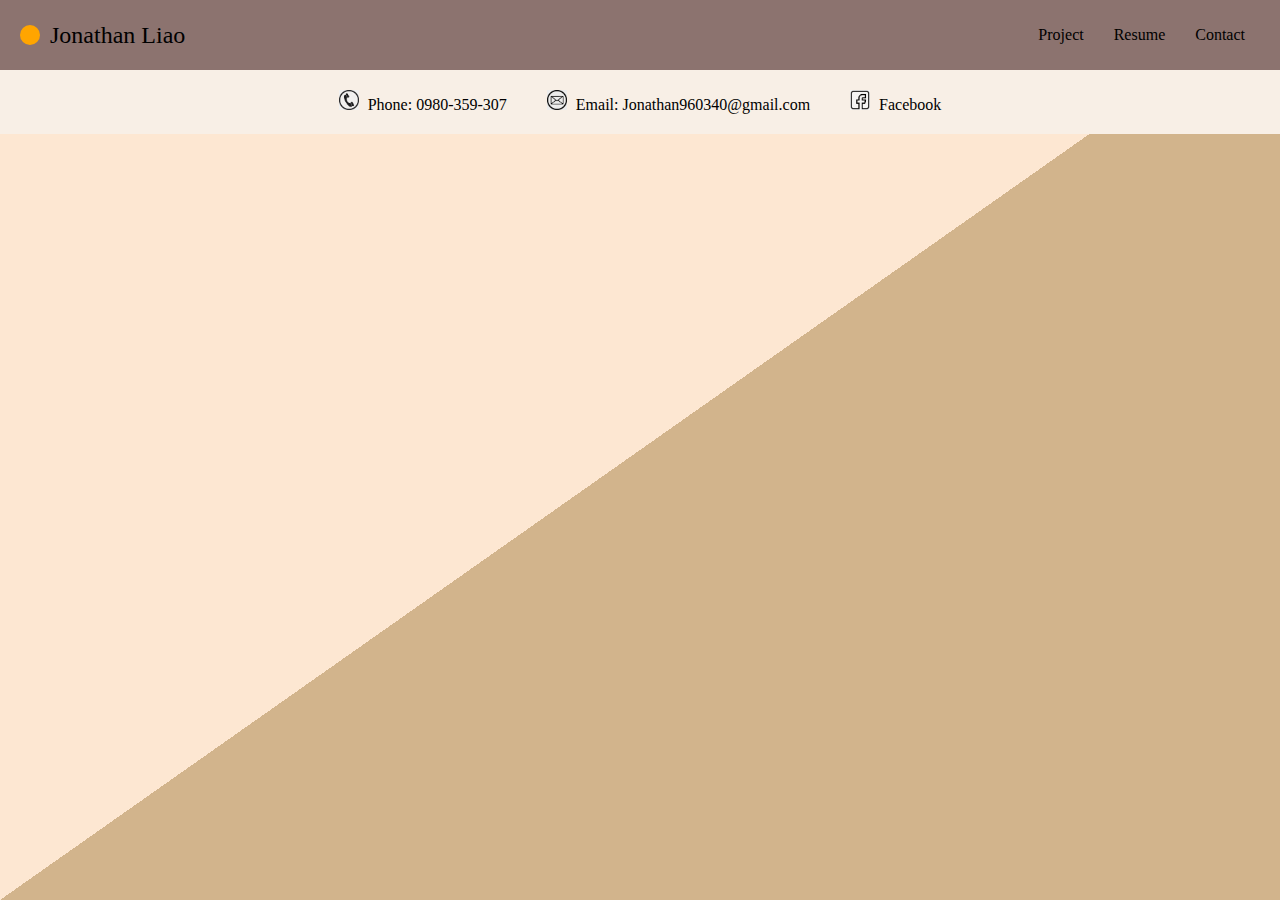
<file: profile/model/model.html>
<!DOCTYPE html>
<html lang="en">

<head>
    <meta charset="UTF-8">
    <meta name="viewport" content="width=device-width, initial-scale=1.0">
    <link rel="stylesheet" href="../project/projectstyle.css">
    <title>Project</title>
</head>

<body>
    <header>
        <a href="../index/index.html" class="logo">
            <div class="logo-circle"></div>
            Jonathan Liao
        </a>
        <nav>
            <ul>
                <li><a href="project.html">Project</a></li>
                <li><a href="../resume/resume.html">Resume</a></li>
                <li><a href="contact.html">Contact</a></li>
            </ul>
        </nav>
    </header>

    <footer>
        <div class="contact-info">
            <div class="contact-item">
                <img src="../index/phone-icon.png" alt="Phone Icon">
                Phone: 0980-359-307
            </div>
            <div class="contact-item">
                <img src="../index/email-icon.png" alt="Email Icon">
                Email: Jonathan960340@gmail.com
            </div>
            <div class="contact-item">
                <img src="../index/facebook-icon.png" alt="Facebook Icon">
                <a href="https://www.facebook.com/profile.php?id=100004099723064&viewas=&show_switched_toast=false&show_switched_tooltip=false&is_tour_dismissed=false&is_tour_completed=false&show_podcast_settings=false&show_community_review_changes=false&should_open_composer=false&badge_type=NEW_MEMBER&show_community_rollback_toast=false&show_community_rollback=false&show_follower_visibility_disclosure=false&bypass_exit_warning=true"
                    target="_blank">Facebook</a>
            </div>
        </div>

    </footer>
</body>

</html>
</file>
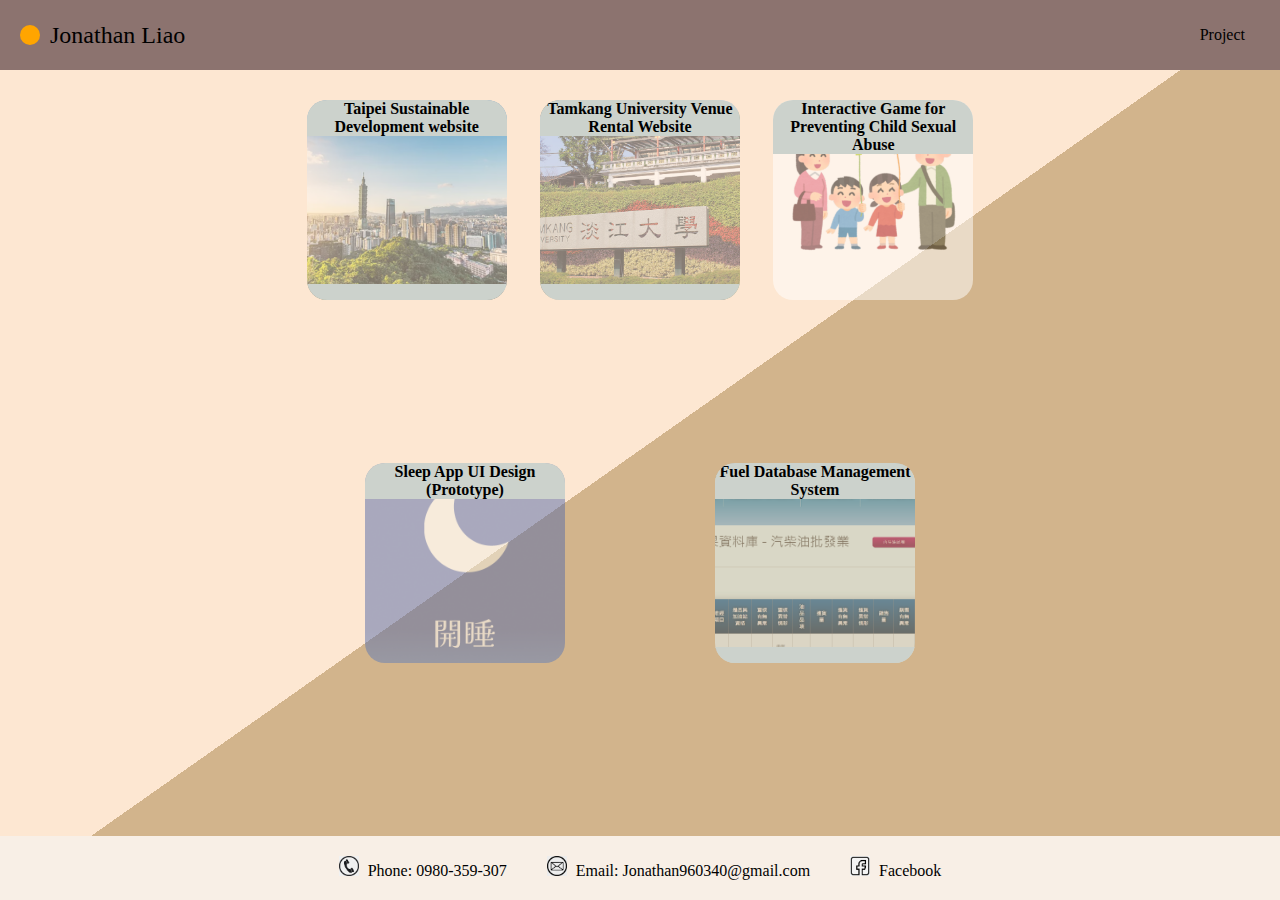
<file: profile/project/project.html>
<!DOCTYPE html>
<html lang="en">

<head>
    <meta charset="UTF-8">
    <meta name="viewport" content="width=device-width, initial-scale=1.0">
    <link rel="stylesheet" href="../project/projectstyle.css">
    <title>Project</title>
</head>

<body>
    <header>
        <a href="../index/index.html" class="logo">
            <div class="logo-circle"></div>
            Jonathan Liao
        </a>
        <nav>
            <ul>
                <li><a href="project.html">Project</a></li>
<!--                 <li><a href="../resume/resume.html">Resume</a></li> -->
<!--                 <li><a href="contact.html">Contact</a></li> -->
            </ul>
        </nav>
    </header>
    <div class="grid-container">
        <div class="grid-item">
            <div class="project-title">Taipei Sustainable Development website</div>
            <a href="https://sdg.gov.taipei/index_en" target="_blank">
                <img src="../project/sdgsweb.png" alt="Project 1">
                <div class="project-content">
                    <p>-Website Platform Development<br>
                        -Conversion of the existing PHP project to JavaScript, with End-to-End (E2E) and Accessibility
                        Website System Testing</p>
                </div>
            </a>
        </div>
        <div class="grid-item">
            <div class="project-title">Tamkang University Venue Rental Website</div>
            <a href="https://kimyu273.github.io/Test.github.io/html/index.html" target="_blank">
                <img src="../project/tkuweb.png" alt="Project 2">
                <div class="project-content">
                    <p>
                        In the academic project, the existing classroom rental system for the school's general affairs
                        department was integrated and a website was developed accordingly.</p>
                </div>
            </a>
        </div>
        <div class="grid-item">
            <div class="project-title">Interactive Game for Preventing Child Sexual Abuse</div>
            <a href="https://jlo960340.github.io/Beta3/" target="_blank">
                <img src="../project/teamo.png" alt="Project 3">
                <div class="project-content">
                    <p>The 'Teamo' game designed under the Ministry of Education's Youth Development Administration's
                        Young FLY Project.</p>
                </div>
            </a>
        </div>
        <div class="grid-item">
            <div class="project-title">Sleep App UI Design (Prototype)</div>
            <a href="https://www.figma.com/proto/CADasBSPkSkI5TQoffjjyw/Final_Project_%E9%96%8B%E7%9D%A1-(Copy)?node-id=127-897&scaling=min-zoom&page-id=13%3A3&starting-point-node-id=127%3A897"
                target="_blank">
                <img src="../project/sleep.png" alt="Project 4">
                <div class="project-content">
                    <p>
                        Design a mobile app interface for individuals suffering from insomnia.</p>
                </div>
            </a>
        </div>
        <div class="grid-item">
            <div class="project-title">Fuel Database Management System</div>
            <!-- <a href="" target="_blank"> -->
            <img src="../project/oil.png" alt="Project 5">
            <div class="project-content">
                <p>
                    Development of Fuel Database Management System.<br>
                    Expansion of Service Functionalities<br>
                    (Confidentiality agreements prohibit displaying screens.)
                </p>
            </div>
            <!-- </a> -->
        </div>
    </div>
    <footer>
        <div class="contact-info">
            <div class="contact-item">
                <img src="../index/phone-icon.png" alt="Phone Icon">
                Phone: 0980-359-307
            </div>
            <div class="contact-item">
                <img src="../index/email-icon.png" alt="Email Icon">
                Email: Jonathan960340@gmail.com
            </div>
            <div class="contact-item">
                <img src="../index/facebook-icon.png" alt="Facebook Icon">
                <a href="https://www.facebook.com/profile.php?id=100004099723064&viewas=&show_switched_toast=false&show_switched_tooltip=false&is_tour_dismissed=false&is_tour_completed=false&show_podcast_settings=false&show_community_review_changes=false&should_open_composer=false&badge_type=NEW_MEMBER&show_community_rollback_toast=false&show_community_rollback=false&show_follower_visibility_disclosure=false&bypass_exit_warning=true"
                    target="_blank">Facebook</a>
            </div>
        </div>

    </footer>
</body>

</html>
</file>
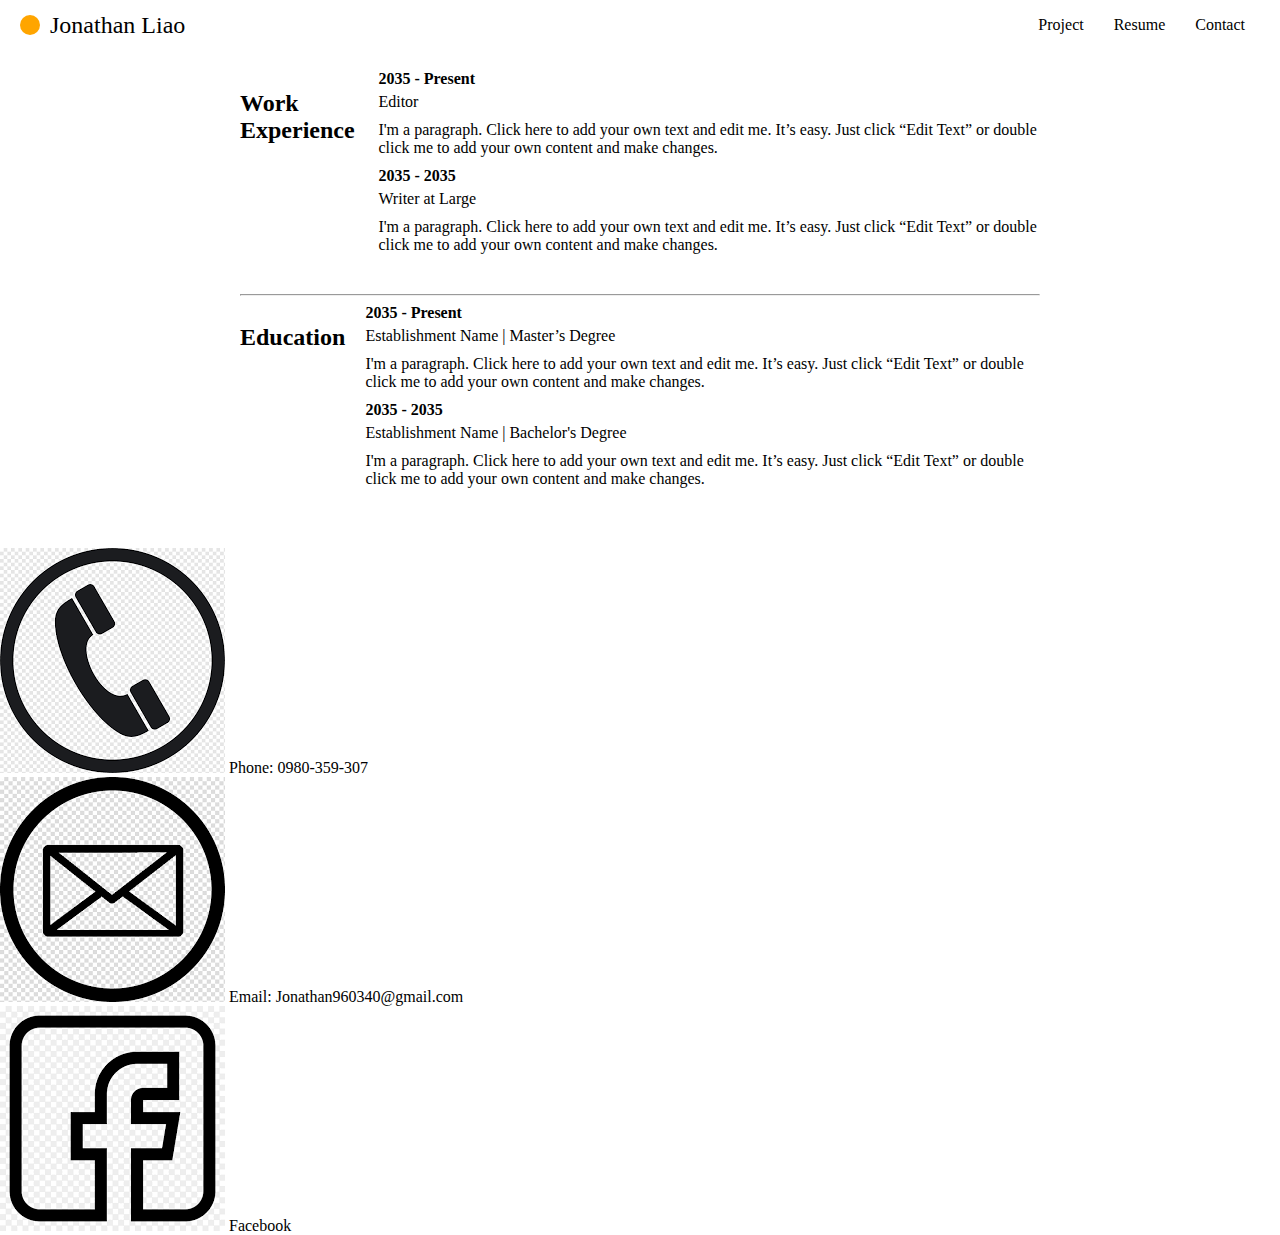
<file: profile/resume/resume.html>
<!DOCTYPE html>
<html lang="en">

<head>
    <meta charset="UTF-8">
    <meta name="viewport" content="width=device-width, initial-scale=1.0">
    <link rel="stylesheet" href="resumestyles.css">
    <title>Resume</title>
</head>

<body>
    <header>
        <a href="../index/index.html" class="logo">
            <div class="logo-circle"></div>
            Jonathan Liao
        </a>
        <nav>
            <ul>
                <li><a href="../project/project.html">Project</a></li>
                <li><a href="resume.html">Resume</a></li>
                <li><a href="contact.html">Contact</a></li>
            </ul>
        </nav>
    </header>

    <div class="content">
        <div class="section">
            <h2>Work Experience</h2>
            <dl>
                <dt>2035 - Present</dt>
                <dd>Editor</dd>
                <dd>I'm a paragraph. Click here to add your own text and edit me. It’s easy. Just click “Edit Text”
                    or
                    double click me to add your own content and make changes.</dd>

                <dt>2035 - 2035</dt>
                <dd>Writer at Large</dd>
                <dd>I'm a paragraph. Click here to add your own text and edit me. It’s easy. Just click “Edit Text”
                    or
                    double click me to add your own content and make changes.</dd>
            </dl>
        </div>

        <hr>

        <div class="section">
            <h2>Education</h2>
            <dl>
                <dt>2035 - Present</dt>
                <dd>Establishment Name | Master’s Degree</dd>
                <dd>I'm a paragraph. Click here to add your own text and edit me. It’s easy. Just click “Edit Text”
                    or
                    double click me to add your own content and make changes.</dd>

                <dt>2035 - 2035</dt>
                <dd>Establishment Name | Bachelor's Degree</dd>
                <dd>I'm a paragraph. Click here to add your own text and edit me. It’s easy. Just click “Edit Text”
                    or
                    double click me to add your own content and make changes.</dd>
            </dl>
        </div>



    </div>

    <footer>
        <div class="contact-info">
            <div class="contact-item">
                <img src="../index/phone-icon.png" alt="Phone Icon">
                Phone: 0980-359-307
            </div>
            <div class="contact-item">
                <img src="../index/email-icon.png" alt="Email Icon">
                Email: Jonathan960340@gmail.com
            </div>
            <div class="contact-item">
                <img src="../index/facebook-icon.png" alt="Facebook Icon">
                <a href="https://www.facebook.com/profile.php?id=100004099723064&viewas=&show_switched_toast=false&show_switched_tooltip=false&is_tour_dismissed=false&is_tour_completed=false&show_podcast_settings=false&show_community_review_changes=false&should_open_composer=false&badge_type=NEW_MEMBER&show_community_rollback_toast=false&show_community_rollback=false&show_follower_visibility_disclosure=false&bypass_exit_warning=true"
                    target="_blank">Facebook</a>
            </div>
        </div>

    </footer>
</body>

</html>
</file>
<file: profile/project/projectstyle.css>
body {
    margin: 0;
    padding: 0;
    font-family: "Times New Roman", Times, serif;
    position: relative;
    display: flex;
    flex-direction: column;
    min-height: 100vh;
}

body,
html {
    height: 100%;
}

body::before {
    content: "";
    position: absolute;
    top: 0;
    left: 0;
    width: 100%;
    height: 100%;
    background: linear-gradient(to bottom right, #FDE7D2 50%, #D2B48C 50%);
    z-index: -1;
}

header {
    background-color: #8c736f;
    color: black;
    padding: 10px 0;
    display: flex;
    justify-content: space-between;
    align-items: center;
    /* position: fixed; */
    /* 讓 header 固定在頂部 */
    /* width: 100%; */
    /* 使 header 充滿整個寬度 */
    /* top: 0; */
    /* 距離頁面頂部的距離為 0 */
    /* z-index: 999; */
    /* 設定 z-index 避免被其他元素遮擋 */
}

a {
    text-decoration: none;
    /* 去除超連結的下劃線 */
    color: inherit;
    /* 使文字顏色繼承父級元素的顏色 */
}


.logo {
    margin-left: 20px;
    font-size: 24px;
    display: flex;
    align-items: center;
}

.logo:hover {
    color: #D2B48C;
    transform: translateY(-10px);
    /* 向上移动5像素，你可以根据需要调整这个值 */
    transition: transform 0.5s ease;
    /* 添加平滑过渡效果，持续时间为0.3秒 */
}

.logo-circle {
    width: 20px;
    height: 20px;
    background-color: orange;
    border-radius: 50%;
    margin-right: 10px;
}

nav ul {
    list-style: none;
    display: flex;
    margin-right: 20px;
}

nav ul li {
    margin: 0 15px;
}

nav ul li a {
    text-decoration: none;
    color: black;
}

nav ul li a:hover {
    /* background-color: #F0A5A0; */
    /* 背景顏色變為 #F0A5A0 */
    color: #D2B48C;
    /* 文字顏色保持為黑色 */
    /* font-weight: bold; */

}

.grid-container {
    display: flex;
    flex-wrap: wrap;
    justify-content: space-around;
    margin: 20px;
    max-width: 700px;
    margin-left: auto;
    margin-right: auto;
    flex: 1;
}

.grid-item {
    width: 200px;
    height: 200px;
    margin: 10px;
    position: relative;
    overflow: hidden;
    border-top-left-radius: 20px;
    border-top-right-radius: 20px;
    border-bottom-left-radius: 20px;
    border-bottom-right-radius: 20px;
}

.project-content {
    position: absolute;
    bottom: -100%;
    left: 0;
    right: 0;
    background-color: #ccd2cc;
    padding: 20px;
    transition: bottom 0.5s ease;
    z-index: 0;
}

.grid-item img {
    width: 100%;
    height: 100%;
    object-fit: cover;
    opacity: 0.5;
    transition: opacity 0.3s ease;
}

.grid-item:hover {
    transform: translateY(-20px);
    background-color: rgba(255, 255, 255, 1);
    /* 移除半透明背景 */
    transform: scale(1.1);
    /* 放大效果 */
}

.grid-item:hover .project-content {
    bottom: 0;
}

.grid-item:hover img {
    opacity: 1;
}

.grid-item:hover .project-title {
    display: none;
}

.project-title {
    font-weight: bold;
    margin: 0;
    width: 100%;
    text-align: center;
    background-color: #ccd2cc;
    position: absolute;
    top: 0;
    left: 0;
    z-index: 1;
}

footer {
    background-color: #f8efe6;
    color: black;
    padding: 20px 0;
    text-align: center;

}

.contact-info {
    display: flex;
    justify-content: center;
}

.contact-item {
    margin: 0 20px;
}

.contact-item img {
    width: 20px;
    height: 20px;
    margin-right: 5px;
}
</file>
<file: profile/resume/resumestyles.css>
body {
    font-family: 'Times New Roman', Times, serif;
    margin: 0;
    padding: 0;
}

header {
    background-color: white;
    color: black padding: 10px 0;
    display: flex;
    justify-content: space-between;
    align-items: center;
    /* position: fixed; */
    /* 讓 header 固定在頂部 */
    /* width: 100%; */
    /* 使 header 充滿整個寬度 */
    /* top: 0; */
    /* 距離頁面頂部的距離為 0 */
    /* z-index: 999; */
    /* 設定 z-index 避免被其他元素遮擋 */
}

a {
    text-decoration: none;
    /* 去除超連結的下劃線 */
    color: inherit;
    /* 使文字顏色繼承父級元素的顏色 */
}


.logo {
    margin-left: 20px;
    font-size: 24px;
    display: flex;
    align-items: center;
}

.logo-circle {
    width: 20px;
    height: 20px;
    background-color: orange;
    border-radius: 50%;
    margin-right: 10px;
}

nav ul {
    list-style: none;
    display: flex;
    margin-right: 20px;
}

nav ul li {
    margin: 0 15px;
}

nav ul li a {
    text-decoration: none;
    color: black;
}

.content {
    max-width: 800px;
    margin: 0 auto;
    padding: 20px;
}

.section {
    margin-bottom: 30px;
    display: flex;
    justify-content: space-between;
    align-items: flex-start;
}


.section h2 {
    margin-right: 20px;
    /* 添加右边距，调整标题和内容之间的间距 */
}

.section dl,
.section ul {
    display: flex;
    flex-direction: column;
    align-items: flex-start;
}

.section dl {
    margin-left: auto;
}

.section dl dd,
.section ul li {
    align-self: flex-start;
}

h1,
h2 {
    font-weight: bold;
}

dl {
    margin: 0;
    padding: 0;
}

dt {
    font-weight: bold;
    margin-bottom: 5px;
}

dd {
    margin: 0 0 10px 0;
}

ul {
    list-style-type: disc;
    margin-left: 20px;
}
</file>
